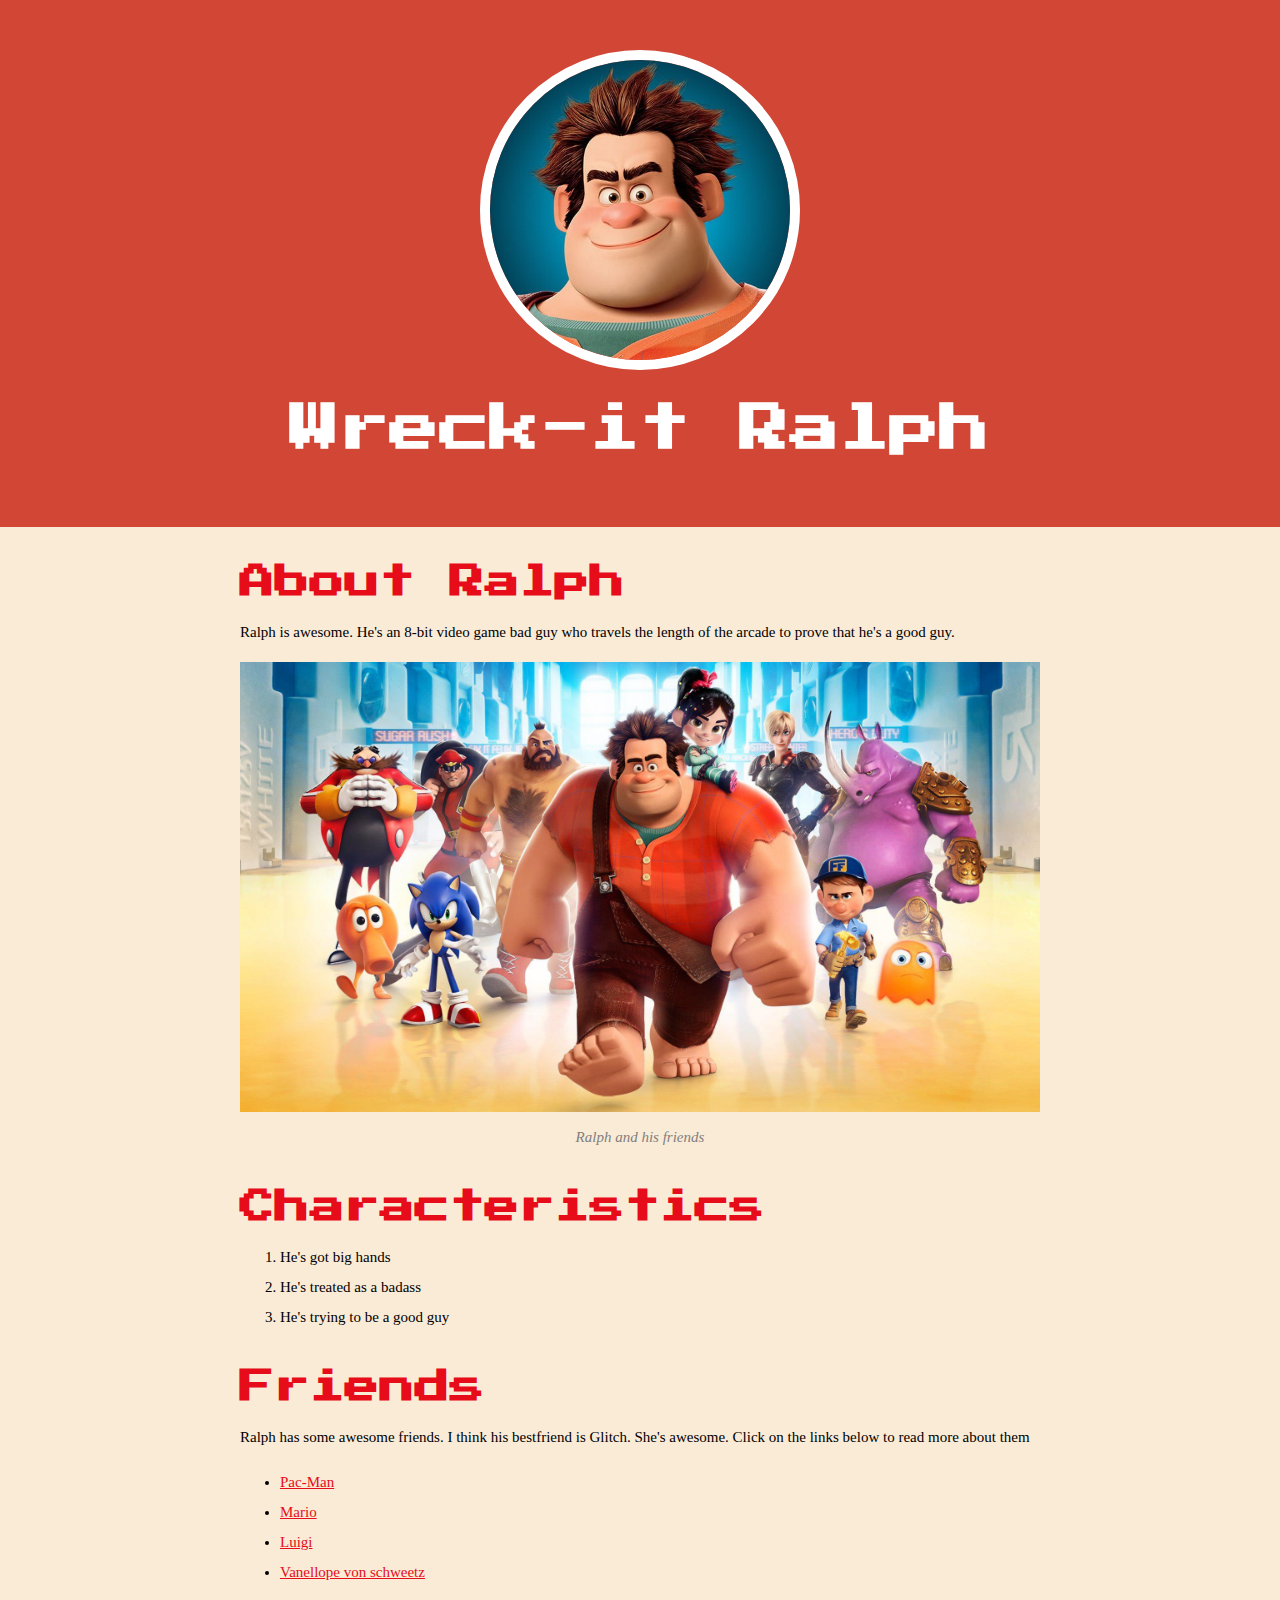
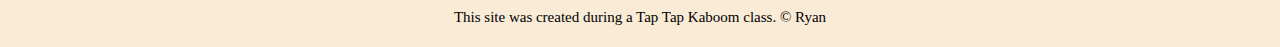
<file: index.html>
<!DOCTYPE html>
<!DOCTYPE html>
<html lang="en">

<head>
    <meta charset="UTF-8">
    <meta name="viewport" content="width=device-width, initial-scale=1.0">
    <title>Wreck it Ralph!</title>
    <link rel="icon" href="./img/ralph-avatar.jpeg">
    <link rel="preconnect" href="https://fonts.googleapis.com">
    <link rel="preconnect" href="https://fonts.gstatic.com" crossorigin>
    <link href="https://fonts.googleapis.com/css2?family=Press+Start+2P&display=swap" rel="stylesheet">
    <link rel="stylesheet" type="text/css" href="./css/hero.css">
</head>

<body>
    <!-- header element -->
    <header>
        <img src="./img/ralph-avatar.jpeg">
        <h1>Wreck-it Ralph</h1>
    </header>

    <!-- main elements -->

    <main>
        <h2>About Ralph</h2>
        <p>Ralph is awesome. He's an 8-bit video game bad guy who travels the length of the arcade to prove that he's a
            good guy.</p>
        <img src="./img/ralph-big.jpg">
        <p class="caption">Ralph and his friends</p>

        <!-- Characteristics -->
        <h2>Characteristics</h2>
        <ol>
            <li>He's got big hands</li>
            <li>He's treated as a badass</li>
            <li>He's trying to be a good guy</li>
        </ol>

        <!-- Friends -->
        <h2>Friends</h2>
        <p>Ralph has some awesome friends. I think his bestfriend is Glitch. She's awesome. Click on the links below to
            read more about them</p>
        <ul>
            <li><a href="https://en.wikipedia.org/wiki/Pac-Man" target="_blank">Pac-Man</a></li>
            <li><a href="https://en.wikipedia.org/wiki/Mario" target="_blank">Mario</a></li>
            <li><a href="https://en.wikipedia.org/wiki/Luigi" target="_blank">Luigi</a></li>
            <li><a href="https://disney.fandom.com/wiki/Vanellope_von_Schweetz" target="_blank">Vanellope von
                    schweetz</a></li>
        </ul>
    </main>
    <!-- Footer element -->
    <footer>
        <p>This site was created during a Tap Tap Kaboom class. &copy; Ryan</p>
    </footer>
</body>

</html>
</file>
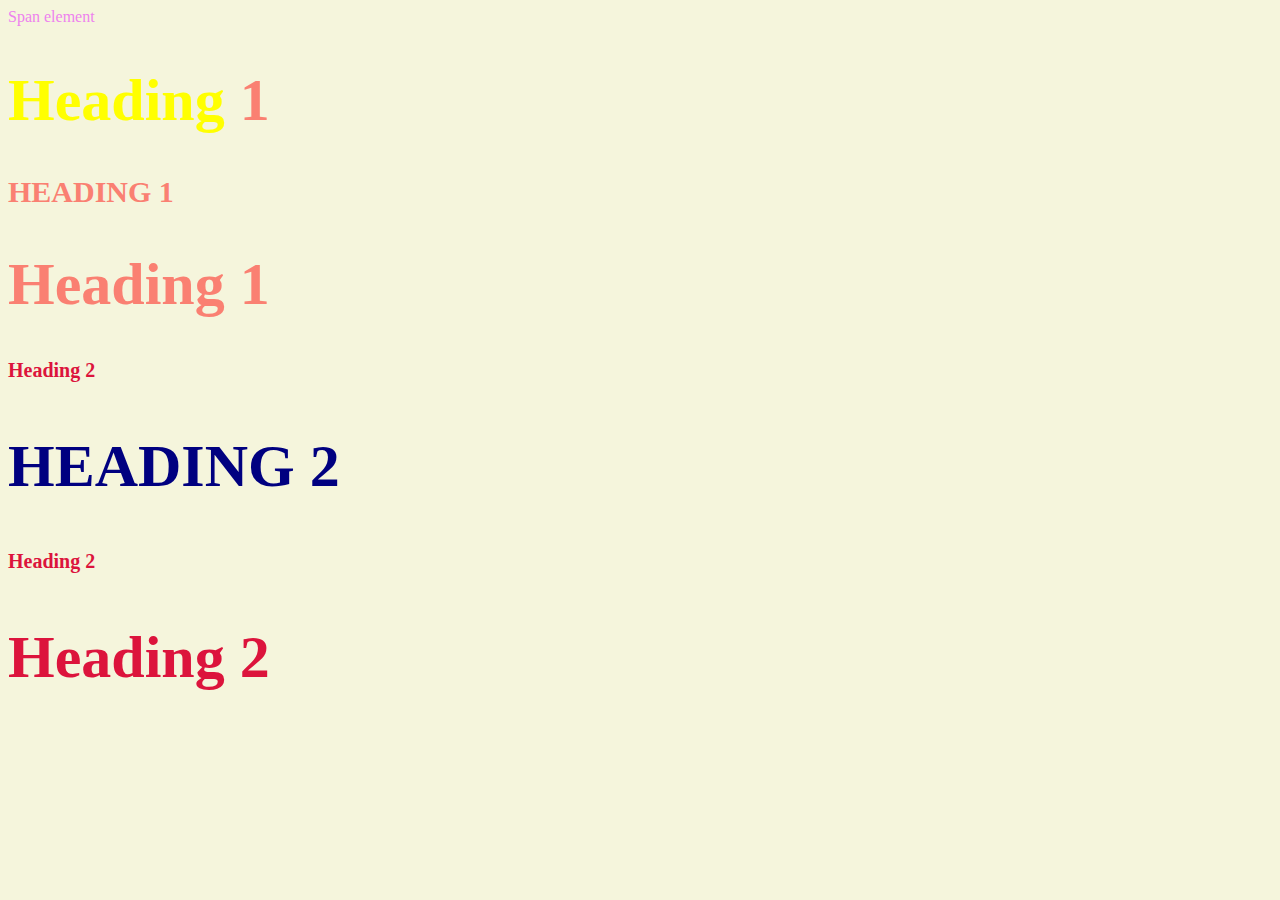
<file: style-test.html>
<!DOCTYPE html>
<html lang="en">

<head>
    <meta charset="UTF-8">
    <meta name="viewport" content="width=device-width, initial-scale=1.0">
    <title>Style Test</title>
    <link rel="stylesheet" type="text/css" href="./css/test.css">
</head>

<body>
    <span>Span element</span>
    <h1 class="big"><span>Heading </span>1</h1>
    <h1 class="uppercase">Heading 1</h1>
    <h1 class="big">Heading 1</h1>
    <h2>Heading 2</h2>
    <h2 class="big uppercase">Heading 2</h2>
    <h2>Heading 2</h2>
    <h2 class="big">Heading 2</h2>

</body>

</html>
</file>
<file: css/hero.css>
body {
    background-color: antiquewhite;
    margin: 0;
    font-family: Georgia, 'Times New Roman', Times, serif;
    font-size: 15px;
    line-height: 30px;
}

header {
    background-color: #d14635;
    text-align: center;
    padding-top: 50px;
    padding-bottom: 50px;
}

hi,
h2 {
    font-family: 'Press Start 2P', cursive;
}

header h1 {
    color: white;
    font-family: 'Press Start 2P', cursive;
    font-size: 50px;
}

header img {
    border-radius: 170px;
    width: 300px;
    border: 10px solid white;

}

main {
    max-width: 800px;
    margin: 0 auto;
    padding: 0 20px;
}

main img {
    max-width: 100%;
}

h2 {
    font-size: 35px;
    color: #e70c19;
    margin: 40px 0 20px;
}

a {
    color: #e70c19;
}

a:hover {
    color: #483a94;
}

footer {
    text-align: center;
    background-color: antiquewhite;
    margin: 0;

}

footer a {
    color: white;
}

p.caption {
    color: grey;
    text-align: center;
    font-size: 15px;
    font-style: italic;
    margin-top: 0;
}
</file>
<file: css/test.css>
body {
    background-color: beige;
}

h1 {
    font-size: 30px;
    color: salmon;
}

h2 {
    font-size: 20px;
    color: crimson;
}

.big {
    font-size: 60px;
}

.uppercase {
    text-transform: uppercase;
}

.big.uppercase {
    color: navy;
}

span {
    color: violet;
}

h1 span {
    color: yellow;
}
</file>
